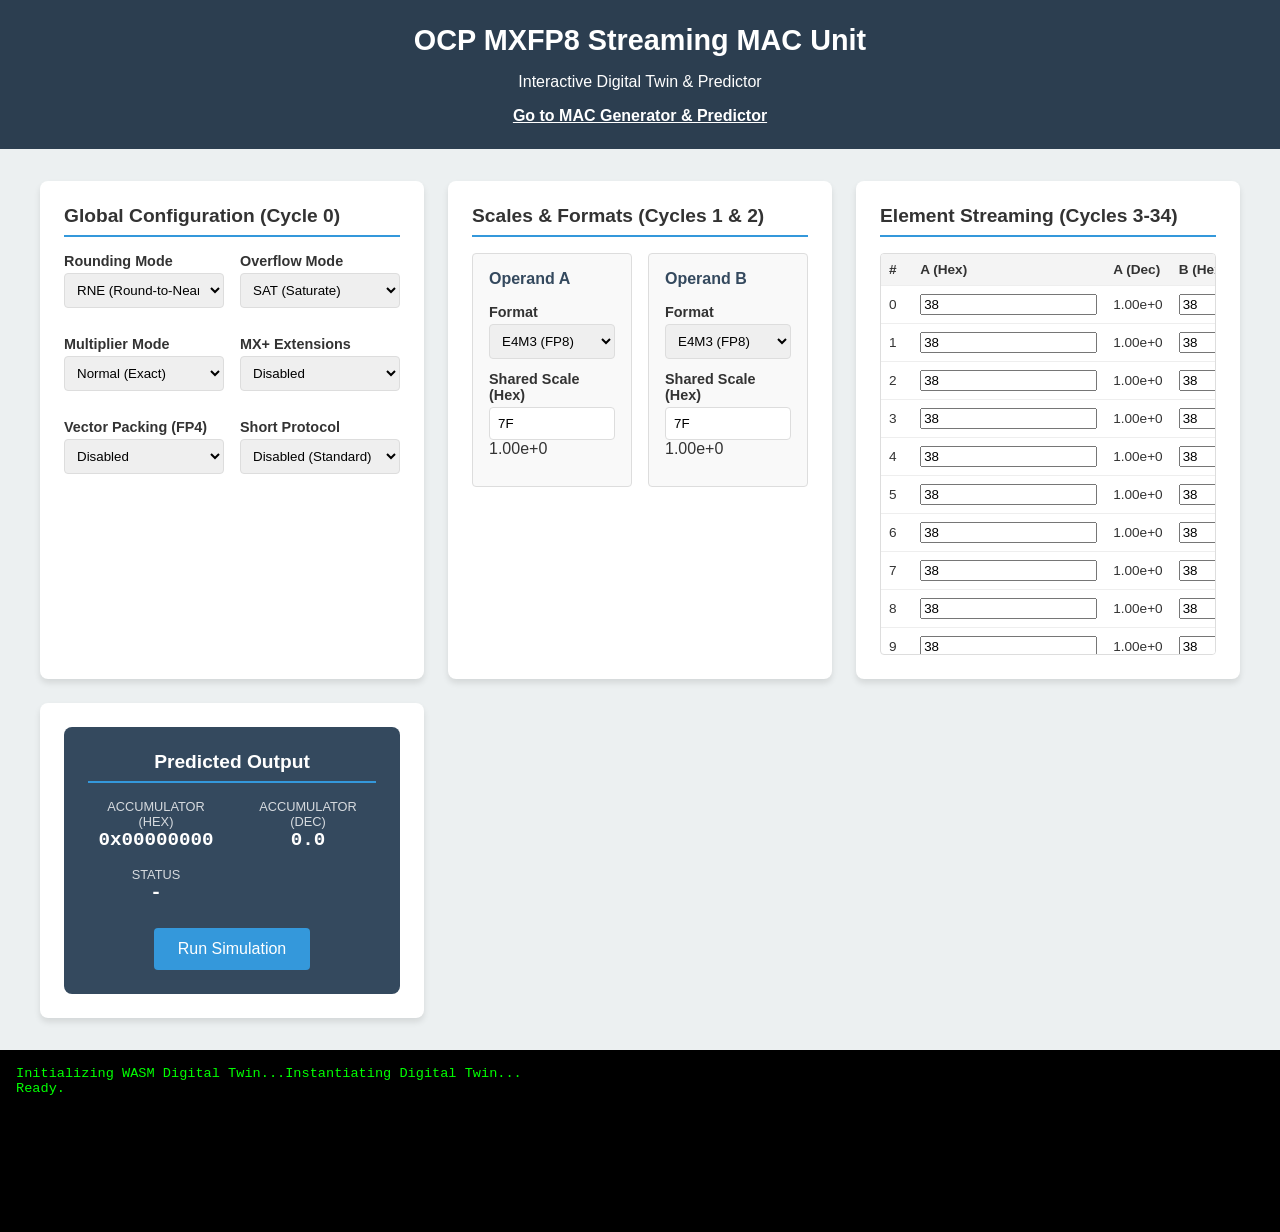
<file: demo/index.html>
<!DOCTYPE html>
<html lang="en">
<head>
    <meta charset="UTF-8">
    <meta name="viewport" content="width=device-width, initial-scale=1.0">
    <title>OCP MXFP8 MAC Digital Twin</title>
    <link rel="stylesheet" href="style.css">
</head>
<body>
    <header>
        <h1>OCP MXFP8 Streaming MAC Unit</h1>
        <p>Interactive Digital Twin & Predictor</p>
        <nav style="margin-top: 10px;">
            <a href="mac.html" style="color: #fff; text-decoration: underline; font-weight: bold;">Go to MAC Generator & Predictor</a>
        </nav>
    </header>

    <main>
        <section id="config-global">
            <h2>Global Configuration (Cycle 0)</h2>
            <div class="grid-container">
                <div class="control-group">
                    <label for="rounding-mode">Rounding Mode</label>
                    <select id="rounding-mode">
                        <option value="0">TRN (Truncate)</option>
                        <option value="1">CEL (Ceil)</option>
                        <option value="2">FLR (Floor)</option>
                        <option value="3" selected>RNE (Round-to-Nearest-Even)</option>
                    </select>
                </div>
                <div class="control-group">
                    <label for="overflow-mode">Overflow Mode</label>
                    <select id="overflow-mode">
                        <option value="0" selected>SAT (Saturate)</option>
                        <option value="1">WRAP (Modulo)</option>
                    </select>
                </div>
                <div class="control-group">
                    <label for="lns-mode">Multiplier Mode</label>
                    <select id="lns-mode">
                        <option value="0" selected>Normal (Exact)</option>
                        <option value="1">LNS (Mitchell's Approx)</option>
                        <option value="2">Hybrid (BM=Exact, else LNS)</option>
                    </select>
                </div>
                <div class="control-group">
                    <label for="mx-plus-en">MX+ Extensions</label>
                    <select id="mx-plus-en">
                        <option value="0">Disabled</option>
                        <option value="1">Enabled</option>
                    </select>
                </div>
                <div class="control-group">
                    <label for="packed-mode">Vector Packing (FP4)</label>
                    <select id="packed-mode">
                        <option value="0" selected>Disabled</option>
                        <option value="1">Enabled</option>
                    </select>
                </div>
                <div class="control-group">
                    <label for="short-protocol">Short Protocol</label>
                    <select id="short-protocol">
                        <option value="0" selected>Disabled (Standard)</option>
                        <option value="1">Enabled (Reuse Scales)</option>
                    </select>
                </div>
            </div>
        </section>

        <section id="config-scales">
            <h2>Scales & Formats (Cycles 1 & 2)</h2>
            <div class="grid-container">
                <div class="card">
                    <h3>Operand A</h3>
                    <div class="control-group">
                        <label for="format-a">Format</label>
                        <select id="format-a">
                            <option value="0" selected>E4M3 (FP8)</option>
                            <option value="1">E5M2 (FP8)</option>
                            <option value="2">E3M2 (FP6)</option>
                            <option value="3">E2M3 (FP6)</option>
                            <option value="4">E2M1 (FP4)</option>
                            <option value="5">INT8</option>
                            <option value="6">INT8_SYM</option>
                        </select>
                    </div>
                    <div class="control-group">
                        <label for="scale-a">Shared Scale (Hex)</label>
                        <input type="text" id="scale-a" value="7F" maxlength="2">
                        <span id="scale-a-dec" class="dec-val">1.0</span>
                    </div>
                    <div class="control-group mx-plus-only hidden">
                        <label for="bm-index-a">BM Index (0-31)</label>
                        <input type="number" id="bm-index-a" value="0" min="0" max="31">
                    </div>
                    <div class="control-group mx-plus-only hidden">
                        <label for="nbm-offset-a">NBM Offset (0-7)</label>
                        <input type="number" id="nbm-offset-a" value="0" min="0" max="7">
                    </div>
                </div>

                <div class="card">
                    <h3>Operand B</h3>
                    <div class="control-group">
                        <label for="format-b">Format</label>
                        <select id="format-b">
                            <option value="0" selected>E4M3 (FP8)</option>
                            <option value="1">E5M2 (FP8)</option>
                            <option value="2">E3M2 (FP6)</option>
                            <option value="3">E2M3 (FP6)</option>
                            <option value="4">E2M1 (FP4)</option>
                            <option value="5">INT8</option>
                            <option value="6">INT8_SYM</option>
                        </select>
                    </div>
                    <div class="control-group">
                        <label for="scale-b">Shared Scale (Hex)</label>
                        <input type="text" id="scale-b" value="7F" maxlength="2">
                        <span id="scale-b-dec" class="dec-val">1.0</span>
                    </div>
                    <div class="control-group mx-plus-only hidden">
                        <label for="bm-index-b">BM Index (0-31)</label>
                        <input type="number" id="bm-index-b" value="0" min="0" max="31">
                    </div>
                    <div class="control-group mx-plus-only hidden">
                        <label for="nbm-offset-b">NBM Offset (0-7)</label>
                        <input type="number" id="nbm-offset-b" value="0" min="0" max="7">
                    </div>
                </div>
            </div>
        </section>

        <section id="streaming-data">
            <h2>Element Streaming (Cycles 3-34)</h2>
            <div class="table-container">
                <table id="elements-table">
                    <thead>
                        <tr>
                            <th>#</th>
                            <th>A (Hex)</th>
                            <th>A (Dec)</th>
                            <th>B (Hex)</th>
                            <th>B (Dec)</th>
                            <th>Product</th>
                        </tr>
                    </thead>
                    <tbody id="elements-body">
                        <!-- Rows populated by JS -->
                    </tbody>
                </table>
            </div>
        </section>

        <section id="results">
            <div class="result-card">
                <h2>Predicted Output</h2>
                <div class="result-grid">
                    <div class="result-item">
                        <span class="label">Accumulator (Hex)</span>
                        <span id="acc-hex" class="value">0x00000000</span>
                    </div>
                    <div class="result-item">
                        <span class="label">Accumulator (Dec)</span>
                        <span id="acc-dec" class="value">0.0</span>
                    </div>
                    <div class="result-item">
                        <span class="label">Status</span>
                        <span id="status-flags" class="value">-</span>
                    </div>
                </div>
                <button id="run-simulation">Run Simulation</button>
            </div>
        </section>
    </main>

    <footer id="console">
        <div id="log-container">
            <pre id="log-output">Initializing WASM Digital Twin...</pre>
        </div>
    </footer>

    <script>
        var Module = {
            onRuntimeInitialized: function() {
                console.log("WASM Runtime Initialized");
                if (typeof initApp === 'function') initApp();
            }
        };
    </script>
    <script src="digital_twin_Full.js"></script>
    <script src="main.js"></script>
</body>
</html>
</file>
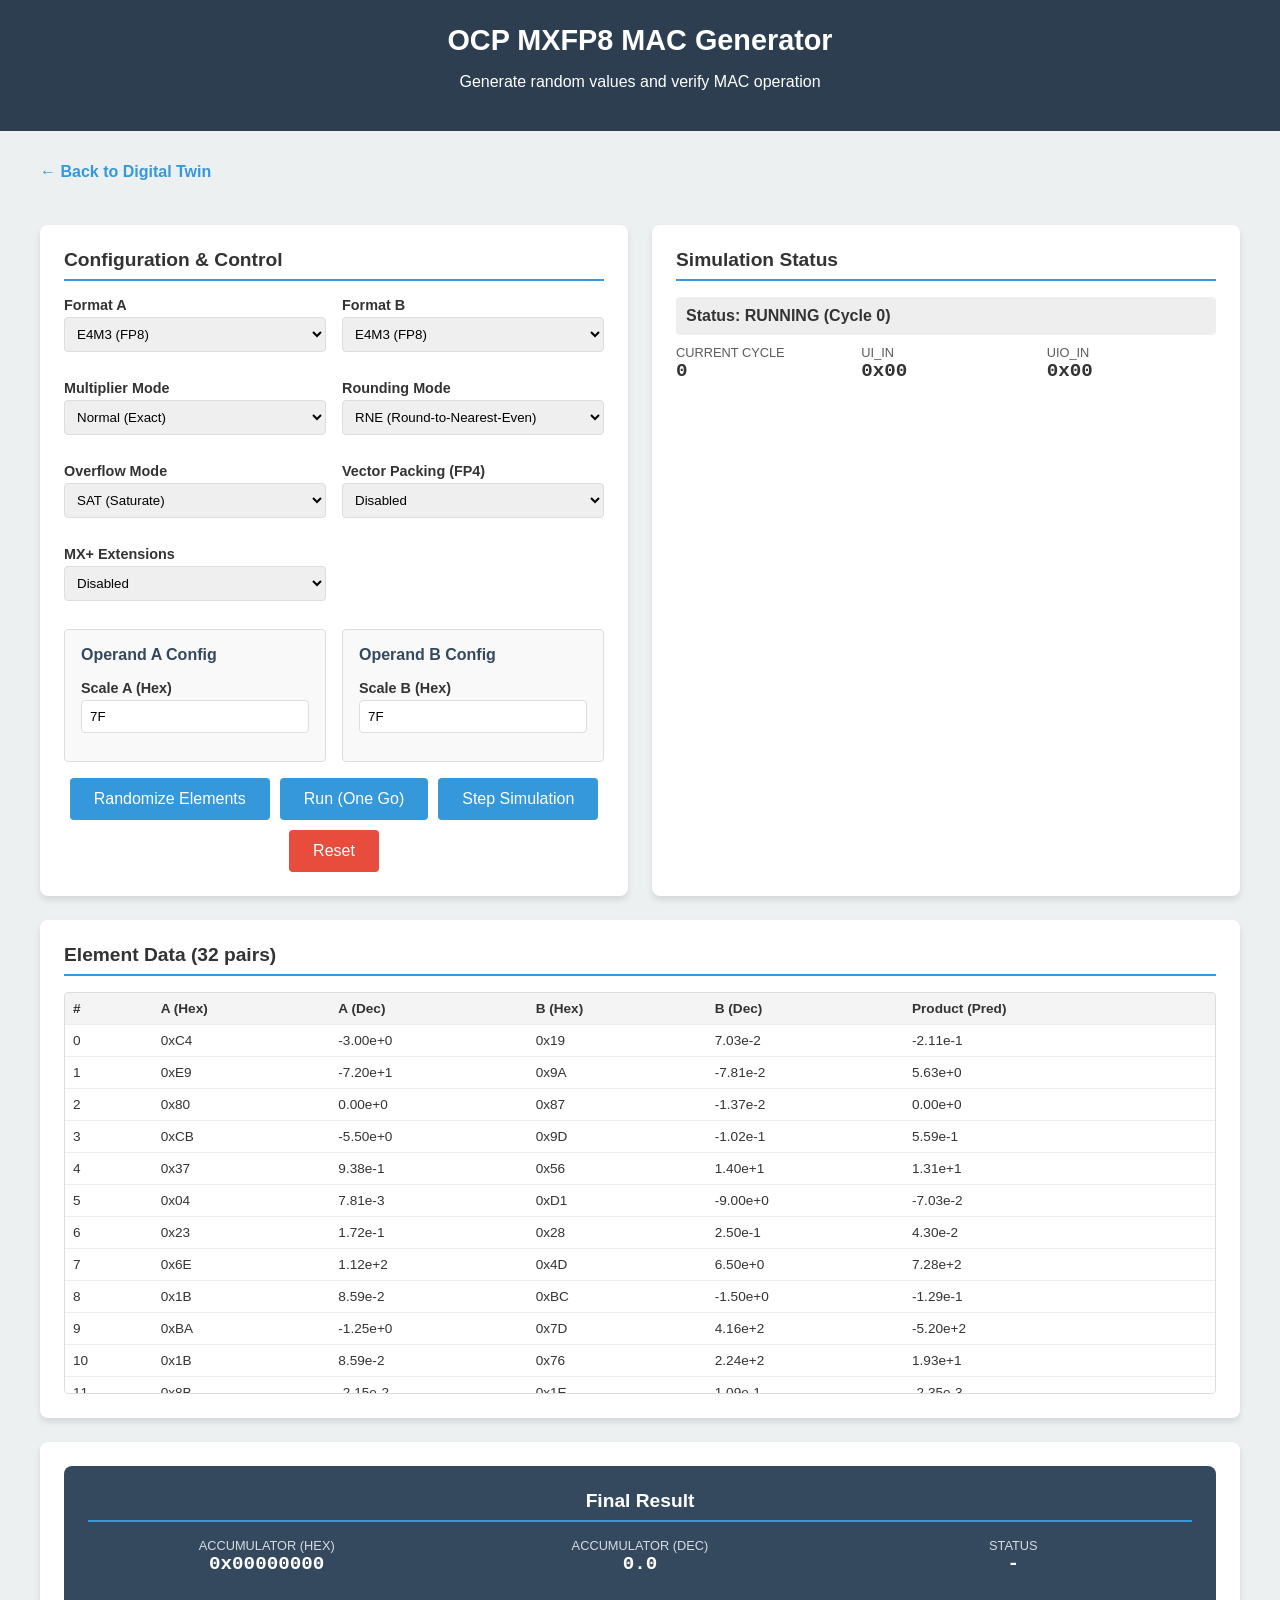
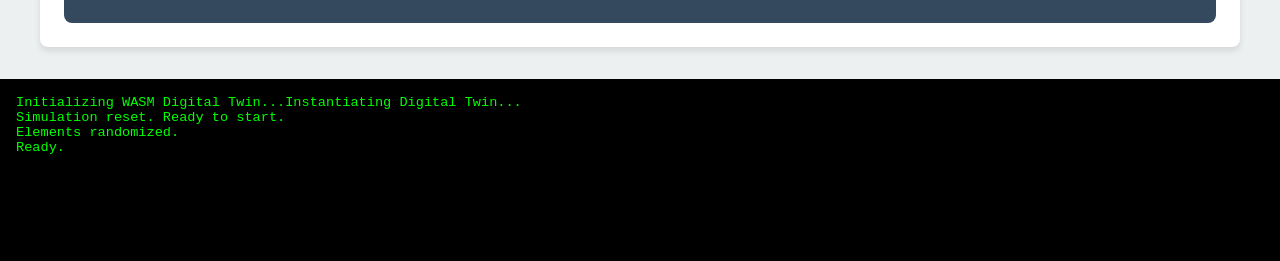
<file: demo/mac.html>
<!DOCTYPE html>
<html lang="en">
<head>
    <meta charset="UTF-8">
    <meta name="viewport" content="width=device-width, initial-scale=1.0">
    <title>OCP MXFP8 MAC Generator</title>
    <link rel="stylesheet" href="style.css">
    <style>
        .step-info {
            background: #eee;
            padding: 10px;
            margin-bottom: 10px;
            border-radius: 4px;
            font-weight: bold;
            color: #333;
        }
        .nav-links {
            margin-bottom: 20px;
        }
        .nav-links a {
            color: var(--accent);
            text-decoration: none;
            font-weight: bold;
        }
        main {
            display: grid;
            grid-template-columns: 1fr 1fr;
            gap: 1.5rem;
        }
        @media (max-width: 900px) {
            main {
                grid-template-columns: 1fr;
            }
            #streaming-data {
                grid-column: span 1 !important;
            }
        }
    </style>
</head>
<body>
    <header>
        <h1>OCP MXFP8 MAC Generator</h1>
        <p>Generate random values and verify MAC operation</p>
    </header>

    <main>
        <div class="nav-links" style="grid-column: span 2;">
            <a href="index.html">&larr; Back to Digital Twin</a>
        </div>

        <section id="config-global">
            <h2>Configuration & Control</h2>
            <div class="grid-container">
                <div class="control-group">
                    <label for="format-a">Format A</label>
                    <select id="format-a">
                        <option value="0" selected>E4M3 (FP8)</option>
                        <option value="1">E5M2 (FP8)</option>
                        <option value="2">E3M2 (FP6)</option>
                        <option value="3">E2M3 (FP6)</option>
                        <option value="4">E2M1 (FP4)</option>
                        <option value="5">INT8</option>
                        <option value="6">INT8_SYM</option>
                    </select>
                </div>
                <div class="control-group">
                    <label for="format-b">Format B</label>
                    <select id="format-b">
                        <option value="0" selected>E4M3 (FP8)</option>
                        <option value="1">E5M2 (FP8)</option>
                        <option value="2">E3M2 (FP6)</option>
                        <option value="3">E2M3 (FP6)</option>
                        <option value="4">E2M1 (FP4)</option>
                    </select>
                </div>
                <div class="control-group">
                    <label for="lns-mode">Multiplier Mode</label>
                    <select id="lns-mode">
                        <option value="0" selected>Normal (Exact)</option>
                        <option value="1">LNS (Mitchell's Approx)</option>
                        <option value="2">Hybrid (BM=Exact, else LNS)</option>
                    </select>
                </div>
                <div class="control-group">
                    <label for="rounding-mode">Rounding Mode</label>
                    <select id="rounding-mode">
                        <option value="0">TRN (Truncate)</option>
                        <option value="1">CEL (Ceil)</option>
                        <option value="2">FLR (Floor)</option>
                        <option value="3" selected>RNE (Round-to-Nearest-Even)</option>
                    </select>
                </div>
                <div class="control-group">
                    <label for="overflow-mode">Overflow Mode</label>
                    <select id="overflow-mode">
                        <option value="0" selected>SAT (Saturate)</option>
                        <option value="1">WRAP (Modulo)</option>
                    </select>
                </div>
                <div class="control-group">
                    <label for="packed-mode">Vector Packing (FP4)</label>
                    <select id="packed-mode">
                        <option value="0" selected>Disabled</option>
                        <option value="1">Enabled</option>
                    </select>
                </div>
                <div class="control-group">
                    <label for="mx-plus-en">MX+ Extensions</label>
                    <select id="mx-plus-en">
                        <option value="0" selected>Disabled</option>
                        <option value="1">Enabled</option>
                    </select>
                </div>
            </div>

            <div class="grid-container" style="margin-top: 1rem;">
                <div class="card">
                    <h3>Operand A Config</h3>
                    <div class="control-group">
                        <label for="scale-a">Scale A (Hex)</label>
                        <input type="text" id="scale-a" value="7F" maxlength="2">
                    </div>
                    <div class="control-group mx-plus-only hidden">
                        <label for="bm-index-a">BM Index A</label>
                        <input type="number" id="bm-index-a" value="0" min="0" max="31">
                    </div>
                    <div class="control-group mx-plus-only hidden">
                        <label for="nbm-offset-a">NBM Offset A</label>
                        <input type="number" id="nbm-offset-a" value="0" min="0" max="7">
                    </div>
                </div>
                <div class="card">
                    <h3>Operand B Config</h3>
                    <div class="control-group">
                        <label for="scale-b">Scale B (Hex)</label>
                        <input type="text" id="scale-b" value="7F" maxlength="2">
                    </div>
                    <div class="control-group mx-plus-only hidden">
                        <label for="bm-index-b">BM Index B</label>
                        <input type="number" id="bm-index-b" value="0" min="0" max="31">
                    </div>
                    <div class="control-group mx-plus-only hidden">
                        <label for="nbm-offset-b">NBM Offset B</label>
                        <input type="number" id="nbm-offset-b" value="0" min="0" max="7">
                    </div>
                </div>
            </div>
            <div style="margin-top: 1rem; display: flex; gap: 10px; justify-content: center; flex-wrap: wrap;">
                <button id="randomize-btn">Randomize Elements</button>
                <button id="run-all-btn">Run (One Go)</button>
                <button id="step-btn">Step Simulation</button>
                <button id="reset-btn" style="background: #e74c3c;">Reset</button>
            </div>
        </section>

        <section id="simulation-status">
            <h2>Simulation Status</h2>
            <div id="status-display" class="step-info">Status: Idle</div>
            <div class="result-grid" style="color: #333;">
                <div class="result-item">
                    <span class="label">Current Cycle</span>
                    <span id="curr-cycle" class="value">0</span>
                </div>
                <div class="result-item">
                    <span class="label">UI_IN</span>
                    <span id="curr-ui-in" class="value">0x00</span>
                </div>
                <div class="result-item">
                    <span class="label">UIO_IN</span>
                    <span id="curr-uio-in" class="value">0x00</span>
                </div>
            </div>
        </section>

        <section id="streaming-data" style="grid-column: span 2;">
            <h2>Element Data (32 pairs)</h2>
            <div class="table-container">
                <table id="elements-table">
                    <thead>
                        <tr>
                            <th>#</th>
                            <th>A (Hex)</th>
                            <th>A (Dec)</th>
                            <th>B (Hex)</th>
                            <th>B (Dec)</th>
                            <th>Product (Pred)</th>
                        </tr>
                    </thead>
                    <tbody id="elements-body">
                        <!-- Rows populated by JS -->
                    </tbody>
                </table>
            </div>
        </section>

        <section id="results" style="grid-column: span 2;">
            <div class="result-card">
                <h2>Final Result</h2>
                <div class="result-grid">
                    <div class="result-item">
                        <span class="label">Accumulator (Hex)</span>
                        <span id="acc-hex" class="value">0x00000000</span>
                    </div>
                    <div class="result-item">
                        <span class="label">Accumulator (Dec)</span>
                        <span id="acc-dec" class="value">0.0</span>
                    </div>
                    <div class="result-item">
                        <span class="label">Status</span>
                        <span id="status-flags" class="value">-</span>
                    </div>
                </div>
            </div>
        </section>
    </main>

    <footer id="console">
        <div id="log-container">
            <pre id="log-output">Initializing WASM Digital Twin...</pre>
        </div>
    </footer>

    <script>
        var Module = {
            onRuntimeInitialized: function() {
                console.log("WASM Runtime Initialized");
                if (typeof initApp === 'function') initApp();
            }
        };
    </script>
    <script src="digital_twin_Full.js"></script>
    <script src="mac.js"></script>
</body>
</html>
</file>
<file: demo/style.css>
:root {
    --primary: #2c3e50;
    --secondary: #34495e;
    --accent: #3498db;
    --bg: #ecf0f1;
    --text: #333;
    --card-bg: #fff;
    --border: #ddd;
    --success: #27ae60;
}

body {
    font-family: 'Segoe UI', Tahoma, Geneva, Verdana, sans-serif;
    margin: 0;
    padding: 0;
    background: var(--bg);
    color: var(--text);
    display: flex;
    flex-direction: column;
    min-height: 100vh;
}

header {
    background: var(--primary);
    color: #fff;
    padding: 1.5rem;
    text-align: center;
}

header h1 {
    margin: 0;
    font-size: 1.8rem;
}

main {
    padding: 2rem;
    max-width: 1200px;
    margin: 0 auto;
    flex: 1;
    display: grid;
    grid-template-columns: repeat(auto-fit, minmax(350px, 1fr));
    gap: 1.5rem;
}

section {
    background: var(--card-bg);
    padding: 1.5rem;
    border-radius: 8px;
    box-shadow: 0 4px 6px rgba(0,0,0,0.1);
}

h2 {
    margin-top: 0;
    font-size: 1.2rem;
    border-bottom: 2px solid var(--accent);
    padding-bottom: 0.5rem;
    margin-bottom: 1rem;
}

.grid-container {
    display: grid;
    grid-template-columns: 1fr 1fr;
    gap: 1rem;
}

.control-group {
    margin-bottom: 0.75rem;
}

.control-group label {
    display: block;
    font-weight: bold;
    font-size: 0.9rem;
    margin-bottom: 0.25rem;
}

.control-group input, .control-group select {
    width: 100%;
    padding: 0.5rem;
    border: 1px solid var(--border);
    border-radius: 4px;
    box-sizing: border-box;
}

.card {
    background: #f9f9f9;
    padding: 1rem;
    border: 1px solid var(--border);
    border-radius: 4px;
}

.card h3 {
    margin-top: 0;
    font-size: 1rem;
    color: var(--secondary);
}

.hidden {
    display: none !important;
}

.table-container {
    max-height: 400px;
    overflow-y: auto;
    border: 1px solid var(--border);
    border-radius: 4px;
}

table {
    width: 100%;
    border-collapse: collapse;
    font-size: 0.85rem;
}

th, td {
    padding: 0.5rem;
    text-align: left;
    border-bottom: 1px solid #eee;
}

th {
    background: #f4f4f4;
    position: sticky;
    top: 0;
}

.result-card {
    background: var(--secondary);
    color: #fff;
    padding: 1.5rem;
    border-radius: 8px;
    text-align: center;
}

.result-grid {
    display: grid;
    grid-template-columns: repeat(auto-fit, minmax(100px, 1fr));
    gap: 1rem;
    margin-bottom: 1.5rem;
}

.result-item .label {
    display: block;
    font-size: 0.8rem;
    text-transform: uppercase;
    opacity: 0.8;
}

.result-item .value {
    font-size: 1.2rem;
    font-weight: bold;
    font-family: 'Courier New', Courier, monospace;
}

button {
    background: var(--accent);
    color: #fff;
    border: none;
    padding: 0.75rem 1.5rem;
    font-size: 1rem;
    border-radius: 4px;
    cursor: pointer;
    transition: background 0.3s;
}

button:hover {
    background: #2980b9;
}

footer {
    background: #000;
    color: #0f0;
    padding: 1rem;
    font-family: 'Courier New', Courier, monospace;
    font-size: 0.85rem;
    height: 150px;
    overflow-y: scroll;
}

pre {
    margin: 0;
    white-space: pre-wrap;
}

@media (max-width: 768px) {
    main {
        grid-template-columns: 1fr;
    }
    .grid-container {
        grid-template-columns: 1fr;
    }
}
</file>
